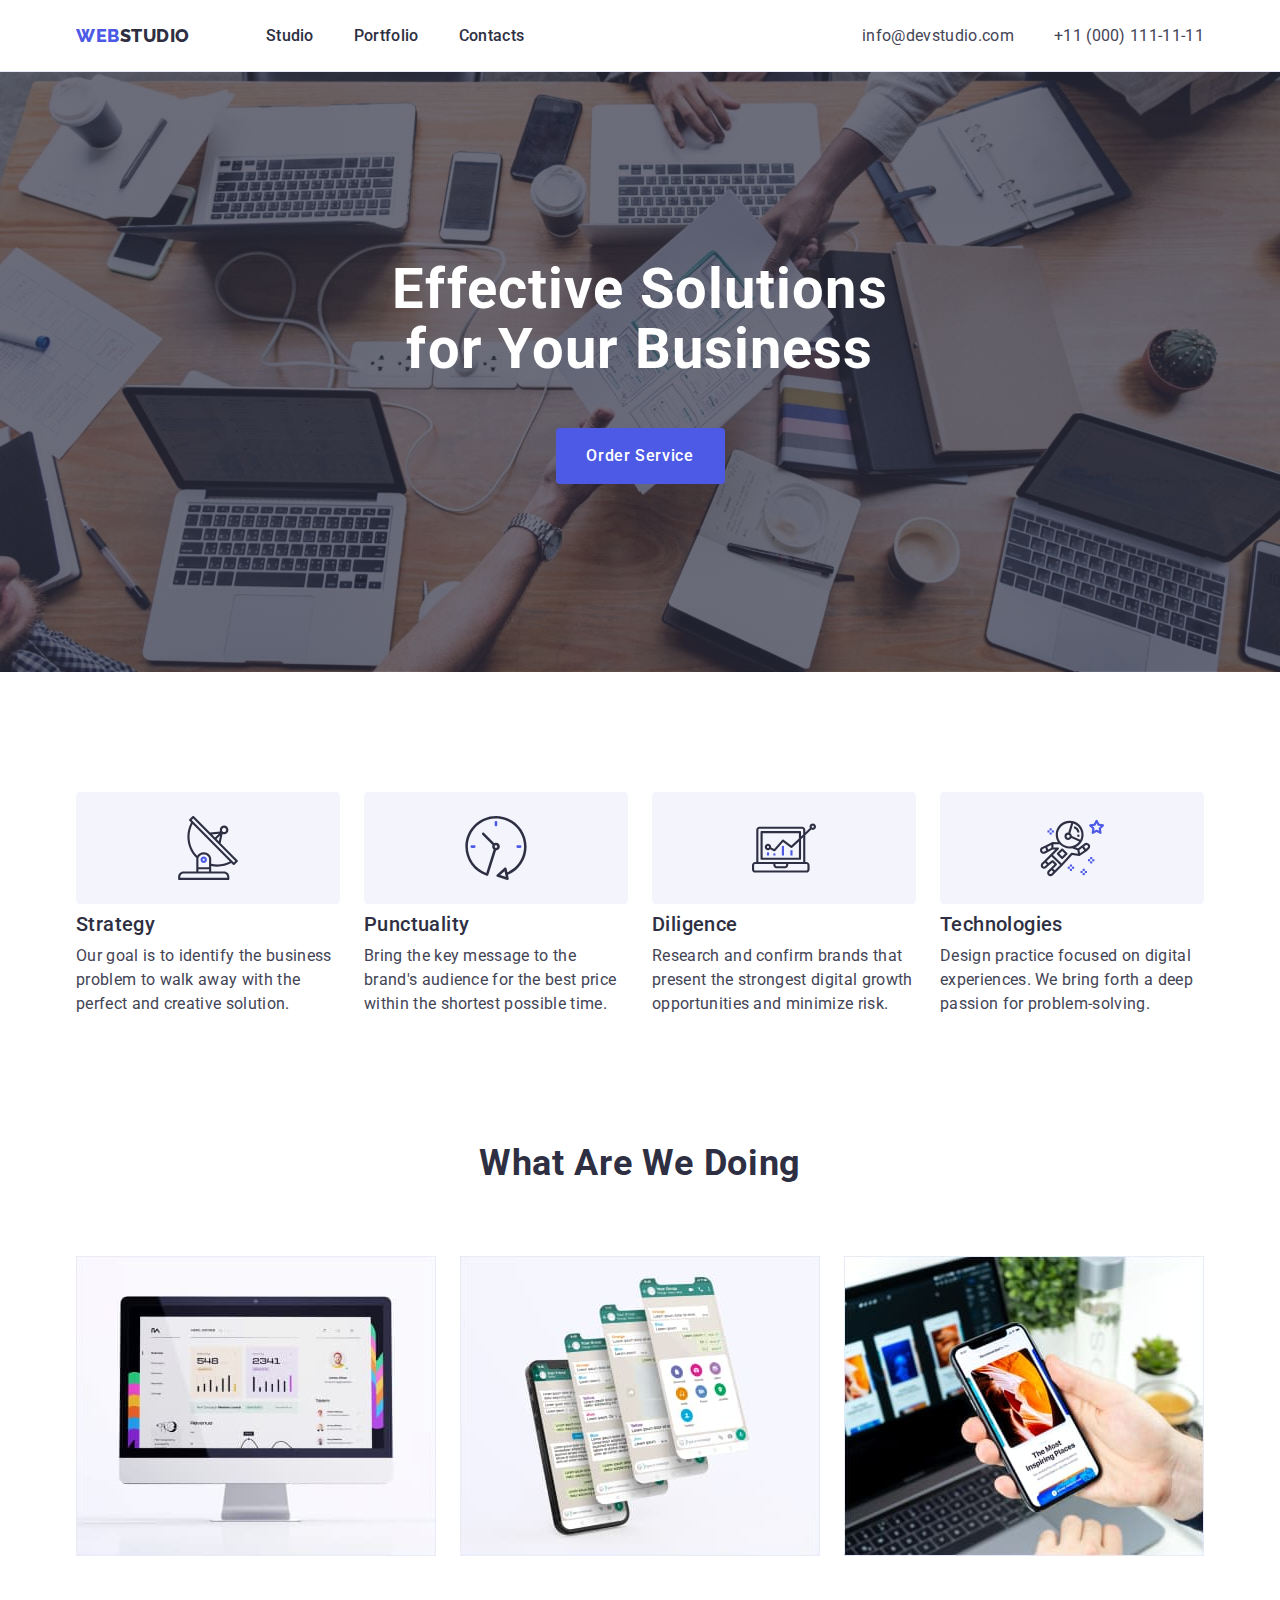
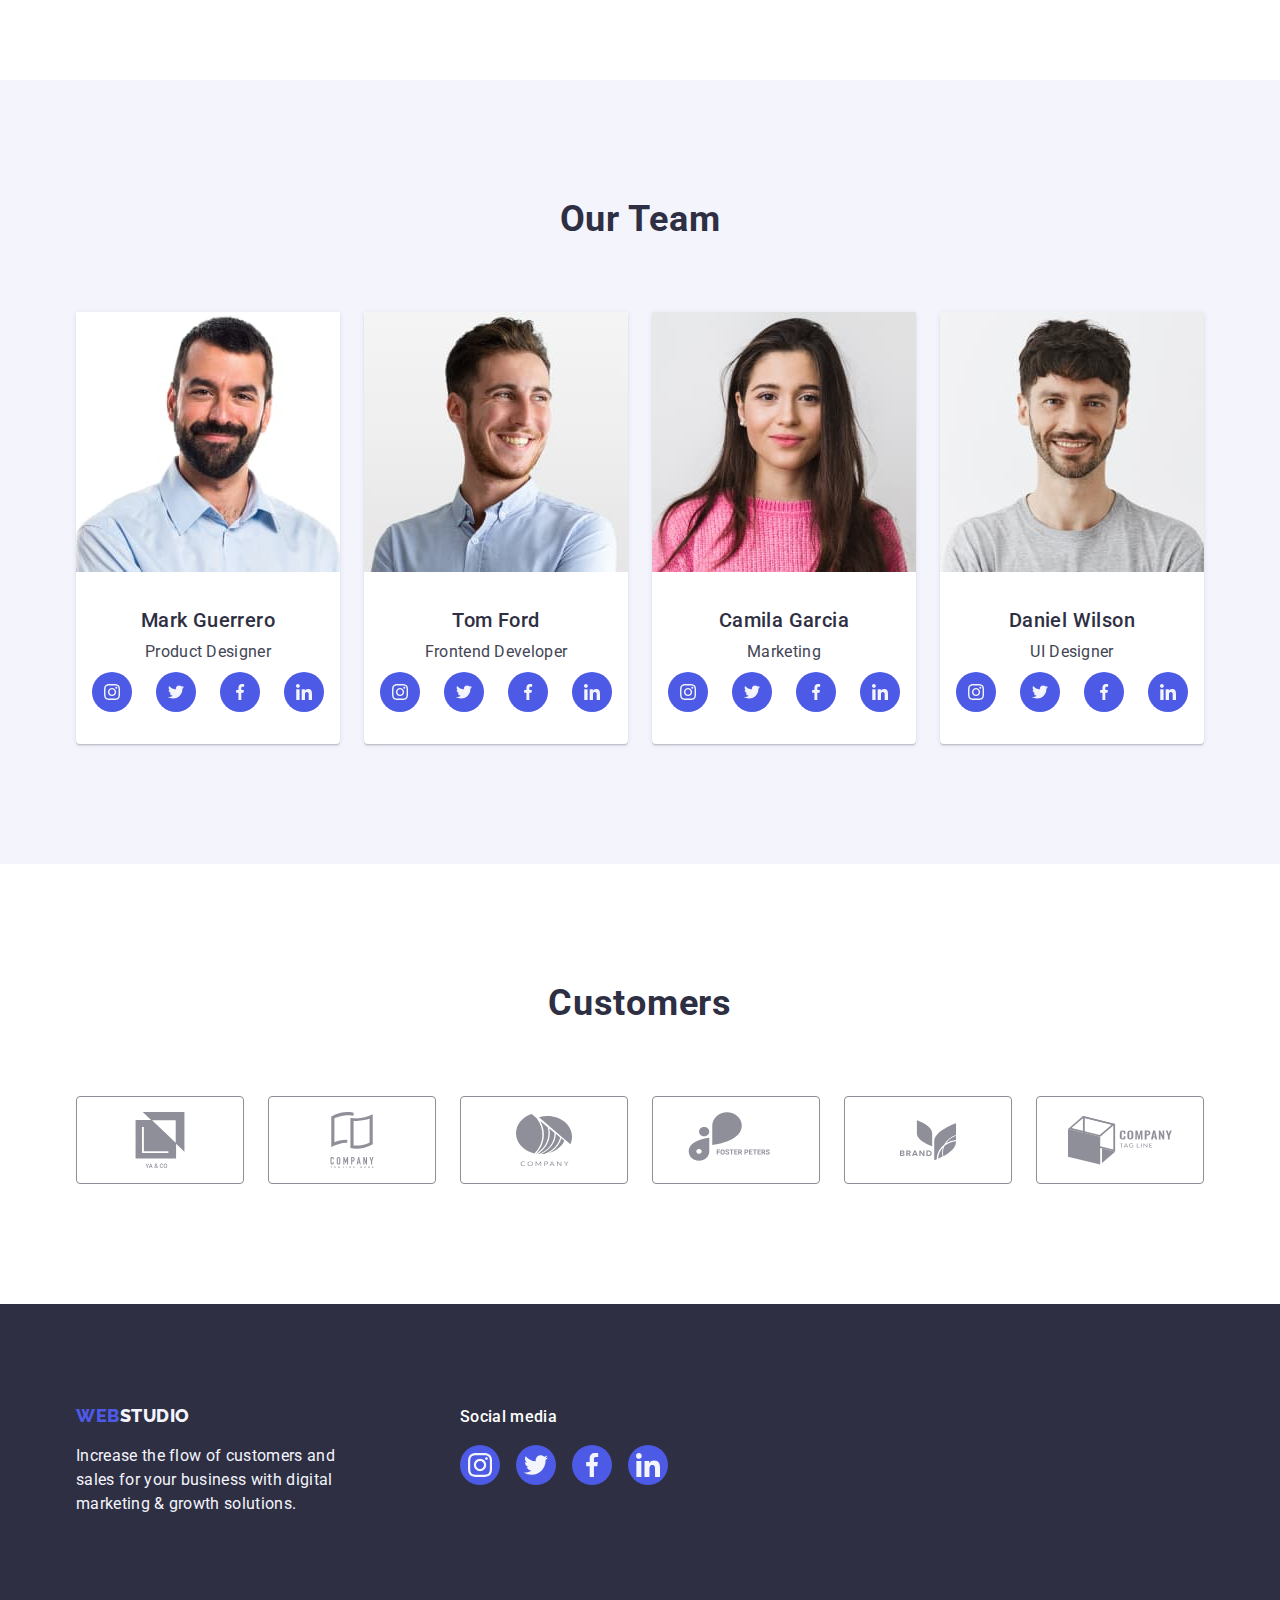
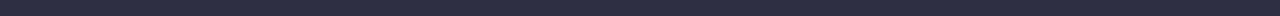
<file: index.html>
<!DOCTYPE html>
<html lang="en">
  <head>
    <meta charset="UTF-8" />
    <meta name="viewport" content="width=device-width, initial-scale=1.0" />
    <link
      rel="stylesheet"
      href="https://cdnjs.cloudflare.com/ajax/libs/modern-normalize/2.0.0/modern-normalize.min.css"
      integrity="sha512-4xo8blKMVCiXpTaLzQSLSw3KFOVPWhm/TRtuPVc4WG6kUgjH6J03IBuG7JZPkcWMxJ5huwaBpOpnwYElP/m6wg=="
      crossorigin="anonymous"
      referrerpolicy="no-referrer"
    />
    <link
      href="https://fonts.googleapis.com/css2?family=Raleway:wght@800&family=Roboto:wght@400;500;700;900&display=swap"
      rel="stylesheet"
    />
    <link rel="stylesheet" href="./css/style.css" />
    <link rel="preconnect" href="https://fonts.googleapis.com" />
    <link rel="preconnect" href="https://fonts.gstatic.com" crossorigin />

    <title>goit-markup-hw-03</title>
  </head>
  <body>
    <header class="header">
      <!--header-->
      <div class="header-container container">
        <nav class="nav">
          <a href="./index.html" class="logo link"
            >Web<span class="nav-logo-span">Studio</span></a
          >
          <ul class="list">
            <li class="nav-list-item link">
              <a class="nav-list-item-link link" href="./index.html">Studio</a>
            </li>
            <li class="nav-list-item link">
              <a class="nav-list-item-link link" href="./portfolio.html"
                >Portfolio</a
              >
            </li>
            <li class="nav-list-item link">
              <a class="nav-list-item-link link" href="">Contacts</a>
            </li>
          </ul>
        </nav>
        <address class="address">
          <ul class="list">
            <li class="address-list-item">
              <a class="address-link link" href="mailto:info@devstudio.com"
                >info@devstudio.com</a
              >
            </li>
            <li class="address-list-item">
              <a class="address-link link" href="tel:+110001111111"
                >+11 (000) 111-11-11</a
              >
            </li>
          </ul>
        </address>
      </div>
    </header>
    <main class="main">
      <!--section 1-->
      <section class="hero-section">
        <div class="container">
          <h1 class="hero-tittle">Effective Solutions for Your Business</h1>
          <button class="hero-button" type="button">Order Service</button>
        </div>
      </section>
      <!--section 2-->
      <section class="features-section">
        <div class="container">
          <h2 class="section-title">Features</h2>
          <ul class="features-section-list list">
            <li class="features-list-item">
              <div class="features-section-icon">
                <svg
                  class="features-icons-decor"
                  width="64"
                  height="64"
                  aria-label="icon satellite antenna"
                >
                  <use href="./images/icons.svg#icon-antenna"></use>
                </svg>
              </div>
              <h3 class="item-title">Strategy</h3>
              <p class="item-text">
                Our goal is to identify the business problem to walk away with
                the perfect and creative solution.
              </p>
            </li>
            <li class="features-list-item">
              <div class="features-section-icon">
                <svg
                  class="features-icons-decor"
                  width="64"
                  height="64"
                  aria-label="icon satellite antenna"
                >
                  <use href="./images/icons.svg#icon-clock"></use>
                </svg>
              </div>
              <h3 class="item-title">Punctuality</h3>
              <p class="item-text">
                Bring the key message to the brand's audience for the best price
                within the shortest possible time.
              </p>
            </li>
            <li class="features-list-item">
              <div class="features-section-icon">
                <svg
                  class="features-icons-decor"
                  width="64"
                  height="64"
                  aria-label="icon satellite antenna"
                >
                  <use href="./images/icons.svg#icon-diagram"></use>
                </svg>
              </div>
              <h3 class="item-title">Diligence</h3>
              <p class="item-text">
                Research and confirm brands that present the strongest digital
                growth opportunities and minimize risk.
              </p>
            </li>
            <li class="features-list-item">
              <div class="features-section-icon">
                <svg
                  class="features-icons-decor"
                  width="64"
                  height="64"
                  aria-label="icon satellite antenna"
                >
                  <use href="./images/icons.svg#icon-astronaut"></use>
                </svg>
              </div>
              <h3 class="item-title">Technologies</h3>
              <p class="item-text">
                Design practice focused on digital experiences. We bring forth a
                deep passion for problem-solving.
              </p>
            </li>
          </ul>
        </div>
      </section>

      <!--section 3-->
      <section class="services-section">
        <div class="container">
          <h2 class="section-title">What are we doing</h2>
          <ul class="list">
            <li class="service-list-item">
              <img
                src="./images/image1.jpg"
                alt="comuputer display"
                width="360"
              />
            </li>
            <li class="service-list-item">
              <img
                src="./images/image3.jpg"
                alt="computer and cellphone display"
                width="360"
              />
            </li>
            <li class="service-list-item">
              <img
                src="./images/image2.jpg"
                alt="cellphone display"
                width="360"
              />
            </li>
          </ul>
        </div>
      </section>

      <!--section 4-->
      <section class="team-section">
        <div class="container">
          <h2 class="section-title">Our Team</h2>
          <ul class="list">
            <li class="team-list-item">
              <img
                src="./images/Mark_Guerrero_pic.jpg"
                alt="Mark Guerrero pic"
                width="264"
              />
              <div class="team-name">
                <h3 class="item-title">Mark Guerrero</h3>
                <p class="item-text">Product Designer</p>
                <ul class="social-media">
                  <li class="social-media-list">
                    <a class="social-media-link-item" href="">
                      <svg
                        class="social-media-icondecor"
                        width="16"
                        height="16"
                        fill="#f4f4fd"
                        aria-label="icon instagram"
                      >
                        <use href="./images/icons.svg#icon-instagram"></use>
                      </svg>
                    </a>
                  </li>
                  <li class="social-media-list">
                    <a class="social-media-link-item" href="">
                      <svg
                        class="social-media-icondecor"
                        width="16"
                        height="16"
                        fill="#f4f4fd"
                        aria-label="icon twitter"
                      >
                        <use href="./images/icons.svg#icon-twitter"></use>
                      </svg>
                    </a>
                  </li>
                  <li class="social-media-list">
                    <a class="social-media-link-item" href="">
                      <svg
                        class="social-media-icondecor"
                        width="16"
                        height="16"
                        fill="#f4f4fd"
                        aria-label="icon facebook"
                      >
                        <use href="./images/icons.svg#icon-facebook"></use>
                      </svg>
                    </a>
                  </li>
                  <li class="social-media-list">
                    <a class="social-media-link-item" href="">
                      <svg
                        class="social-media-icondecor"
                        width="16"
                        height="16"
                        fill="#f4f4fd"
                        aria-label="icon linkedin"
                      >
                        <use href="./images/icons.svg#icon-linkedin"></use>
                      </svg>
                    </a>
                  </li>
                </ul>
              </div>
            </li>
            <li class="team-list-item">
              <img
                src="./images/Tom_Ford_pic.jpg"
                alt="Tom Ford pic"
                width="264"
              />
              <div class="team-name">
                <h3 class="item-title">Tom Ford</h3>
                <p class="item-text">Frontend Developer</p>
                <ul class="social-media">
                  <li class="social-media-list">
                    <a class="social-media-link-item" href="">
                      <svg
                        class="social-media-icondecor"
                        width="16"
                        height="16"
                        fill="#f4f4fd"
                        aria-label="icon instagram"
                      >
                        <use href="./images/icons.svg#icon-instagram"></use>
                      </svg>
                    </a>
                  </li>
                  <li class="social-media-list">
                    <a class="social-media-link-item" href="">
                      <svg
                        class="social-media-icondecor"
                        width="16"
                        height="16"
                        fill="#f4f4fd"
                        aria-label="icon twitter"
                      >
                        <use href="./images/icons.svg#icon-twitter"></use>
                      </svg>
                    </a>
                  </li>
                  <li class="social-media-list">
                    <a class="social-media-link-item" href="">
                      <svg
                        class="social-media-icondecor"
                        width="16"
                        height="16"
                        fill="#f4f4fd"
                        aria-label="icon facebook"
                      >
                        <use href="./images/icons.svg#icon-facebook"></use>
                      </svg>
                    </a>
                  </li>
                  <li class="social-media-list">
                    <a class="social-media-link-item" href="">
                      <svg
                        class="social-media-icondecor"
                        width="16"
                        height="16"
                        fill="#f4f4fd"
                        aria-label="icon linkedin"
                      >
                        <use href="./images/icons.svg#icon-linkedin"></use>
                      </svg>
                    </a>
                  </li>
                </ul>
              </div>
            </li>
            <li class="team-list-item">
              <img
                src="./images/Camila_Garcia_pic.jpg"
                alt="Camila Garcia pic"
                width="264"
              />
              <div class="team-name">
                <h3 class="item-title">Camila Garcia</h3>
                <p class="item-text">Marketing</p>
                <ul class="social-media">
                  <li class="social-media-list">
                    <a class="social-media-link-item" href="">
                      <svg
                        class="social-media-icondecor"
                        width="16"
                        height="16"
                        fill="#f4f4fd"
                        aria-label="icon instagram"
                      >
                        <use href="./images/icons.svg#icon-instagram"></use>
                      </svg>
                    </a>
                  </li>
                  <li class="social-media-list">
                    <a class="social-media-link-item" href="">
                      <svg
                        class="social-media-icondecor"
                        width="16"
                        height="16"
                        fill="#f4f4fd"
                        aria-label="icon twitter"
                      >
                        <use href="./images/icons.svg#icon-twitter"></use>
                      </svg>
                    </a>
                  </li>
                  <li class="social-media-list">
                    <a class="social-media-link-item" href="">
                      <svg
                        class="social-media-icondecor"
                        width="16"
                        height="16"
                        fill="#f4f4fd"
                        aria-label="icon facebook"
                      >
                        <use href="./images/icons.svg#icon-facebook"></use>
                      </svg>
                    </a>
                  </li>
                  <li class="social-media-list">
                    <a class="social-media-link-item" href="">
                      <svg
                        class="social-media-icondecor"
                        width="16"
                        height="16"
                        fill="#f4f4fd"
                        aria-label="icon linkedin"
                      >
                        <use href="./images/icons.svg#icon-linkedin"></use>
                      </svg>
                    </a>
                  </li>
                </ul>
              </div>
            </li>
            <li class="team-list-item">
              <img
                src="./images/Daniel_Wilson_pic.jpg"
                alt="Daniel Wilson pic"
                width="264"
              />
              <div class="team-name">
                <h3 class="item-title">Daniel Wilson</h3>
                <p class="item-text">UI Designer</p>
                <ul class="social-media">
                  <li class="social-media-list">
                    <a class="social-media-link-item" href="">
                      <svg
                        class="social-media-icondecor"
                        width="16"
                        height="16"
                        fill="#f4f4fd"
                        aria-label="icon instagram"
                      >
                        <use href="./images/icons.svg#icon-instagram"></use>
                      </svg>
                    </a>
                  </li>
                  <li class="social-media-list">
                    <a class="social-media-link-item" href="">
                      <svg
                        class="social-media-icondecor"
                        width="16"
                        height="16"
                        fill="#f4f4fd"
                        aria-label="icon twitter"
                      >
                        <use href="./images/icons.svg#icon-twitter"></use>
                      </svg>
                    </a>
                  </li>
                  <li class="social-media-list">
                    <a class="social-media-link-item" href="">
                      <svg
                        class="social-media-icondecor"
                        width="16"
                        height="16"
                        fill="#f4f4fd"
                        aria-label="icon facebook"
                      >
                        <use href="./images/icons.svg#icon-facebook"></use>
                      </svg>
                    </a>
                  </li>
                  <li class="social-media-list">
                    <a class="social-media-link-item" href="">
                      <svg
                        class="social-media-icondecor"
                        width="16"
                        height="16"
                        fill="#f4f4fd"
                        aria-label="icon linkedin"
                      >
                        <use href="./images/icons.svg#icon-linkedin"></use>
                      </svg>
                    </a>
                  </li>
                </ul>
              </div>
            </li>
          </ul>
        </div>
      </section>

      <!--section 5-->
      <section class="customer-section">
        <div class="container">
          <h2 class="section-title">Customers</h2>
          <ul class="customer-icon">
            <li class="customer-icon-list">
              <a class="customer-icon-list-item" href="">
                <svg
                  class="customer-icon-client"
                  width="104"
                  height="56"
                  fill="currentColor"
                  aria-label="icon client1"
                >
                  <use href="./images/icons.svg#icon-client1"></use>
                </svg>
              </a>
            </li>
            <li class="customer-icon-list">
              <a class="customer-icon-list-item" href="">
                <svg
                  class="customer-icon-client"
                  width="104"
                  height="56"
                  fill="currentColor"
                  aria-label="icon client2"
                >
                  <use href="./images/icons.svg#icon-client2"></use>
                </svg>
              </a>
            </li>
            <li class="customer-icon-list">
              <a class="customer-icon-list-item" href="">
                <svg
                  class="customer-icon-client"
                  width="104"
                  height="56"
                  fill="currentColor"
                  aria-label="icon client3"
                >
                  <use href="./images/icons.svg#icon-client3"></use>
                </svg>
              </a>
            </li>
            <li class="customer-icon-list">
              <a class="customer-icon-list-item" href="">
                <svg
                  class="customer-icon-client"
                  width="104"
                  height="56"
                  fill="currentColor"
                  aria-label="icon client4"
                >
                  <use href="./images/icons.svg#icon-client4"></use>
                </svg>
              </a>
            </li>
            <li class="customer-icon-list">
              <a class="customer-icon-list-item" href="">
                <svg
                  class="customer-icon-client"
                  width="104"
                  height="56"
                  fill="currentColor"
                  aria-label="icon client5"
                >
                  <use href="./images/icons.svg#icon-client5"></use>
                </svg>
              </a>
            </li>
            <li class="customer-icon-list">
              <a class="customer-icon-list-item" href="">
                <svg
                  class="customer-icon-client"
                  width="104"
                  height="56"
                  fill="currentColor"
                  aria-label="icon client6"
                >
                  <use href="./images/icons.svg#icon-client6"></use>
                </svg>
              </a>
            </li>
          </ul>
        </div>
      </section>
    </main>
    <!--footer section-->
    <footer class="footer">
      <div class="container">
        <div class="footer-container-logo">
          <a href="./index.html" class="logo link"
            >Web<span class="footer-logo-span">Studio</span></a
          >
          <p class="footer-p">
            Increase the flow of customers and sales for your business with
            digital marketing & growth solutions.
          </p>
        </div>
        <div class="footer-social-media">
          <p class="footer-social-media-title">Social media</p>
          <ul class="social-media">
            <li class="social-media-list">
              <a class="social-media-link-item" href="">
                <svg
                  class="social-media-icondecor"
                  width="24"
                  height="24"
                  fill="#f4f4fd"
                  aria-label="icon instagram"
                >
                  <use href="./images/icons.svg#icon-instagram"></use>
                </svg>
              </a>
            </li>
            <li class="social-media-list">
              <a class="social-media-link-item" href="">
                <svg
                  class="social-media-icondecor"
                  width="24"
                  height="24"
                  fill="#f4f4fd"
                  aria-label="icon twitter"
                >
                  <use href="./images/icons.svg#icon-twitter"></use>
                </svg>
              </a>
            </li>
            <li class="social-media-list">
              <a class="social-media-link-item" href="">
                <svg
                  class="social-media-icondecor"
                  width="24"
                  height="24"
                  fill="#f4f4fd"
                  aria-label="icon facebook"
                >
                  <use href="./images/icons.svg#icon-facebook"></use>
                </svg>
              </a>
            </li>
            <li class="social-media-list">
              <a class="social-media-link-item" href="">
                <svg
                  class="social-media-icondecor"
                  width="24"
                  height="24"
                  fill="#f4f4fd"
                  aria-label="icon linkedin"
                >
                  <use href="./images/icons.svg#icon-linkedin"></use>
                </svg>
              </a>
            </li>
          </ul>
        </div>
      </div>
    </footer>
  </body>
</html>
</file>
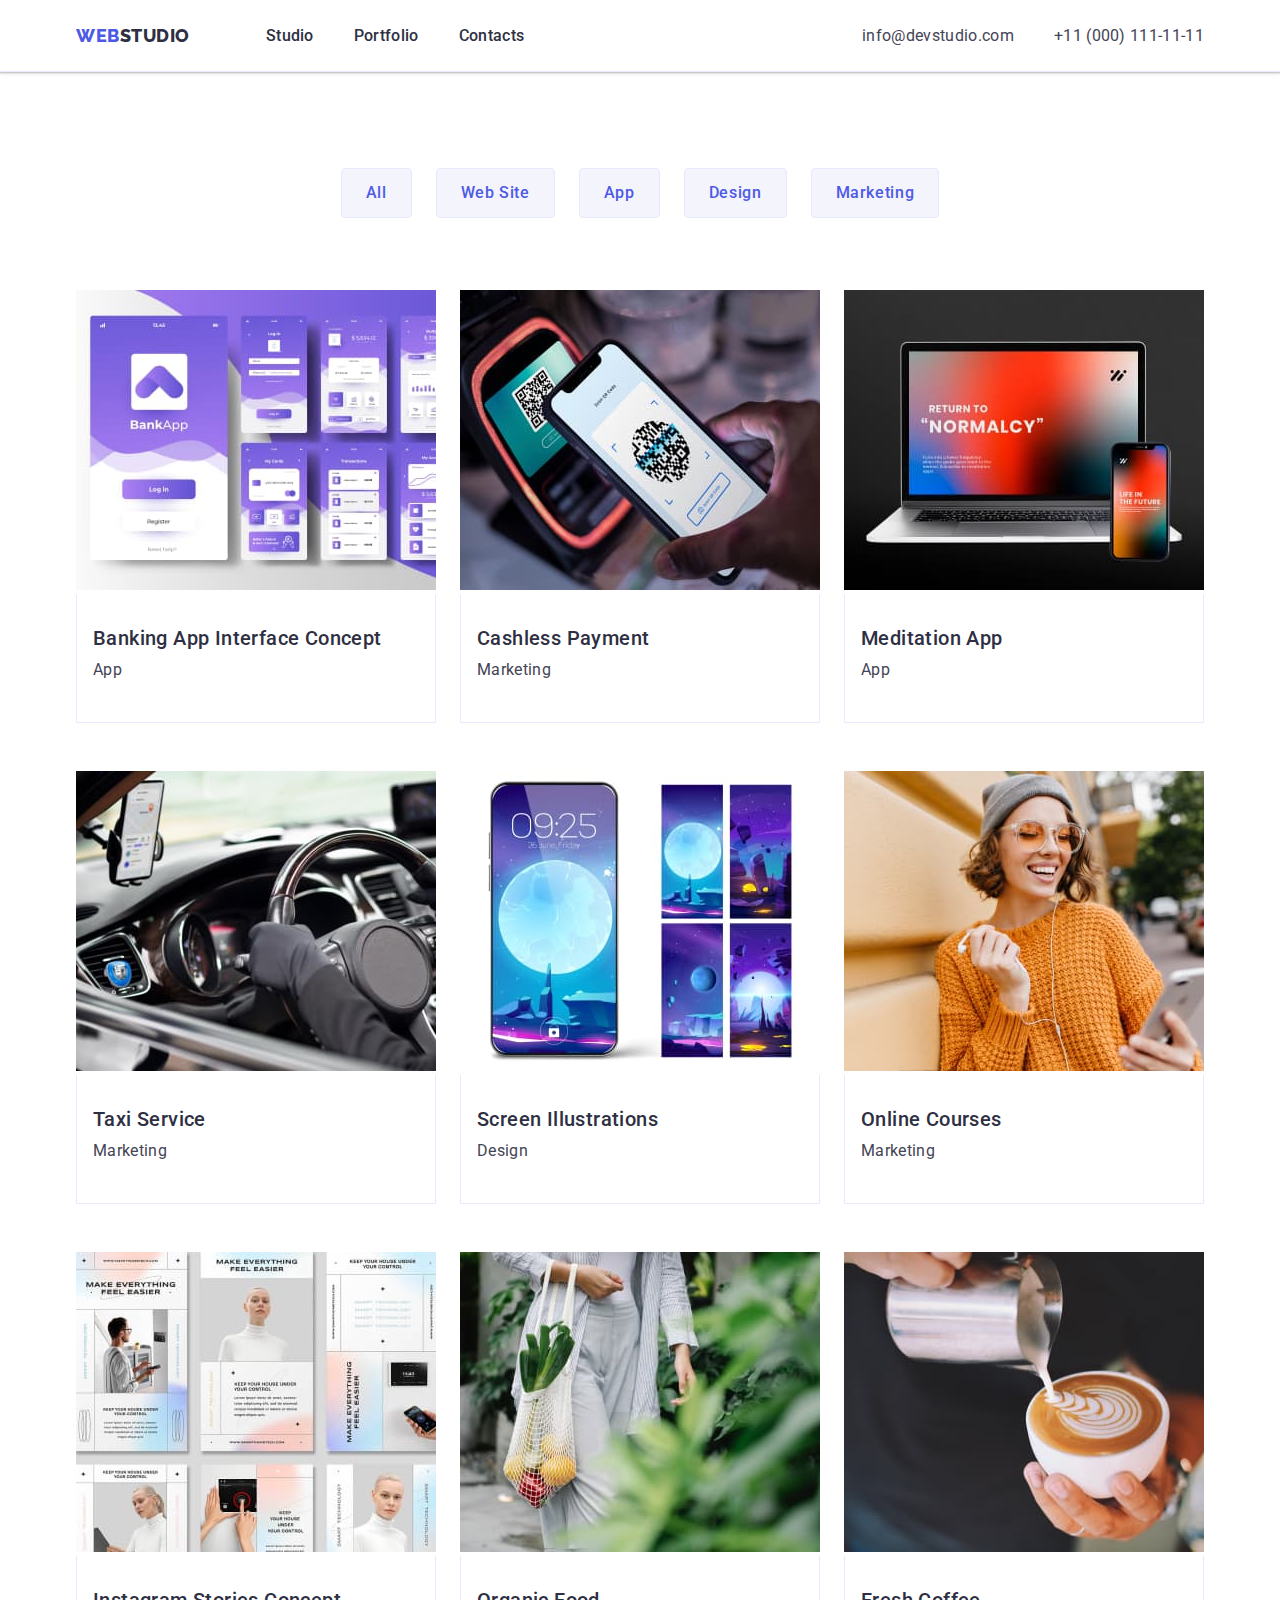
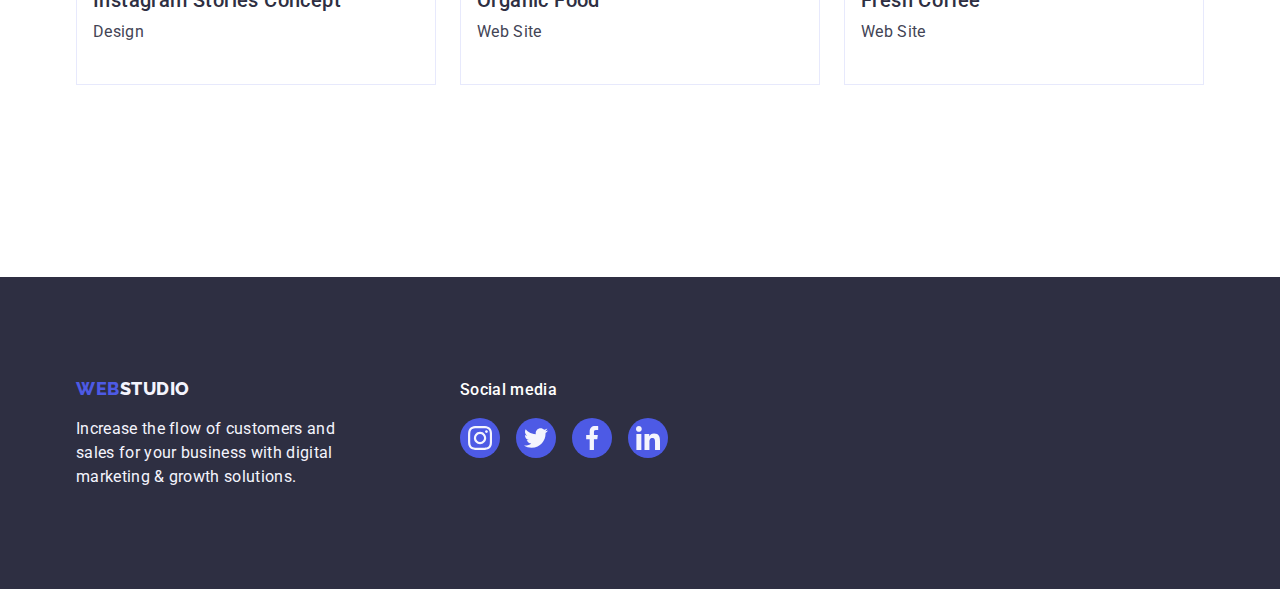
<file: portfolio.html>
<!DOCTYPE html>
<html lang="en">
  <head>
    <meta charset="UTF-8" />
    <meta name="viewport" content="width=device-width, initial-scale=1.0" />
    <link
      rel="stylesheet"
      href="https://cdnjs.cloudflare.com/ajax/libs/modern-normalize/2.0.0/modern-normalize.min.css"
      integrity="sha512-4xo8blKMVCiXpTaLzQSLSw3KFOVPWhm/TRtuPVc4WG6kUgjH6J03IBuG7JZPkcWMxJ5huwaBpOpnwYElP/m6wg=="
      crossorigin="anonymous"
      referrerpolicy="no-referrer"
    />
    <link
      href="https://fonts.googleapis.com/css2?family=Raleway:wght@800&family=Roboto:wght@400;500;700;900&display=swap"
      rel="stylesheet"
    />
    <link rel="stylesheet" href="./css/style.css" />
    <title>goit-markup-hw-03</title>
    <link rel="preconnect" href="https://fonts.googleapis.com" />
    <link rel="preconnect" href="https://fonts.gstatic.com" crossorigin />
  </head>
  <body>
    <header class="header">
      <!--header-->
      <div class="header-container container">
        <nav class="nav">
          <a href="./index.html" class="logo link"
            >Web<span class="nav-logo-span">Studio</span></a
          >
          <ul class="list">
            <li class="nav-list-item link">
              <a class="nav-list-item-link link" href="./index.html">Studio</a>
            </li>
            <li class="nav-list-item link">
              <a class="nav-list-item-link link" href="./portfolio.html"
                >Portfolio</a
              >
            </li>
            <li class="nav-list-item link">
              <a class="nav-list-item-link link" href="">Contacts</a>
            </li>
          </ul>
        </nav>
        <address class="address">
          <ul class="list">
            <li class="address-list-item">
              <a class="address-link link" href="mailto:info@devstudio.com"
                >info@devstudio.com</a
              >
            </li>
            <li class="address-list-item">
              <a class="address-link link" href="tel:+110001111111"
                >+11 (000) 111-11-11</a
              >
            </li>
          </ul>
        </address>
      </div>
    </header>

    <main class="portfolio-main">
      <section class="main-section">
        <div class="container">
          <h1>Portfolio</h1>
          <ul class="button-menu list">
            <li>
              <button class="button" type="button">All</button>
            </li>
            <li>
              <button class="button" type="button">Web Site</button>
            </li>
            <li>
              <button class="button" type="button">App</button>
            </li>
            <li>
              <button class="button" type="button">Design</button>
            </li>
            <li>
              <button class="button" type="button">Marketing</button>
            </li>
          </ul>
          <ul class="list project-card-list">
            <li class="project-card">
              <a class="link project-card-item" href="">
                <img
                  src="./images/Banking_app_img.jpg"
                  alt="Banking App"
                  width="360"
                />
                <div class="application-category">
                  <h2 class="item-title">Banking App Interface Concept</h2>
                  <p class="item-text">App</p>
                </div>
              </a>
            </li>
            <li class="project-card">
              <a class="link project-card-item" href="">
                <img
                  src="./images/Cashless_payment_img.jpg"
                  alt="Cashless Payment"
                  width="360"
                />
                <div class="application-category">
                  <h2 class="item-title">Cashless Payment</h2>
                  <p class="item-text">Marketing</p>
                </div>
              </a>
            </li>
            <li class="project-card">
              <a class="link project-card-item" href="">
                <img
                  src="./images/Meditation_app_img.jpg"
                  alt="Meditation App"
                  width="360"
                />
                <div class="application-category">
                  <h2 class="item-title">Meditation App</h2>
                  <p class="item-text">App</p>
                </div>
              </a>
            </li>
            <li class="project-card">
              <a class="link project-card-item" href="">
                <img
                  src="./images/Taxi_Service_img.jpg"
                  alt="Taxi Service"
                  width="360"
                />
                <div class="application-category">
                  <h2 class="item-title">Taxi Service</h2>
                  <p class="item-text">Marketing</p>
                </div>
              </a>
            </li>
            <li class="project-card">
              <a class="link project-card-item" href="">
                <img
                  src="./images/Screen_Illustrations_img.jpg"
                  alt="Screen Illustrations"
                  width="360"
                />
                <div class="application-category">
                  <h2 class="item-title">Screen Illustrations</h2>
                  <p class="item-text">Design</p>
                </div>
              </a>
            </li>
            <li class="project-card">
              <a class="link project-card-item" href="">
                <img
                  src="./images/Online_Cources_img.jpg"
                  alt="Online Cources"
                  width="360"
                />
                <div class="application-category">
                  <h2 class="item-title">Online Courses</h2>
                  <p class="item-text">Marketing</p>
                </div>
              </a>
            </li>
            <li class="project-card">
              <a class="link project-card-item" href="">
                <img
                  src="./images/Instagram_Stories_Concept_img.jpg"
                  alt="Instagram Stories Concept"
                  width="360"
                />
                <div class="application-category">
                  <h2 class="item-title">Instagram Stories Concept</h2>
                  <p class="item-text">Design</p>
                </div>
              </a>
            </li>
            <li class="project-card">
              <a class="link project-card-item" href="">
                <img
                  src="./images/Organic_Food_img.jpg"
                  alt="Organic Food"
                  width="360"
                />
                <div class="application-category">
                  <h2 class="item-title">Organic Food</h2>
                  <p class="item-text">Web Site</p>
                </div>
              </a>
            </li>
            <li class="project-card">
              <a class="link project-card-item" href="">
                <img
                  src="./images/Fresh_Coffee_img.jpg"
                  alt="Fresh Coffee"
                  width="360"
                />
                <div class="application-category">
                  <h2 class="item-title">Fresh Coffee</h2>
                  <p class="item-text">Web Site</p>
                </div>
              </a>
            </li>
          </ul>
        </div>
      </section>
    </main>
    <!--footer section-->
    <footer class="footer">
      <div class="container">
        <div class="footer-container-logo">
          <a href="./index.html" class="logo link"
            >Web<span class="footer-logo-span">Studio</span></a
          >
          <p class="footer-p">
            Increase the flow of customers and sales for your business with
            digital marketing & growth solutions.
          </p>
        </div>
        <div class="footer-social-media">
          <p class="footer-social-media-title">Social media</p>
          <ul class="social-media">
            <li class="social-media-list">
              <a class="social-media-link-item" href="">
                <svg
                  class="social-media-icondecor"
                  width="24"
                  height="24"
                  fill="#f4f4fd"
                  aria-label="icon instagram"
                >
                  <use href="./images/icons.svg#icon-instagram"></use>
                </svg>
              </a>
            </li>
            <li class="social-media-list">
              <a class="social-media-link-item" href="">
                <svg
                  class="social-media-icondecor"
                  width="24"
                  height="24"
                  fill="#f4f4fd"
                  aria-label="icon twitter"
                >
                  <use href="./images/icons.svg#icon-twitter"></use>
                </svg>
              </a>
            </li>
            <li class="social-media-list">
              <a class="social-media-link-item" href="">
                <svg
                  class="social-media-icondecor"
                  width="24"
                  height="24"
                  fill="#f4f4fd"
                  aria-label="icon facebook"
                >
                  <use href="./images/icons.svg#icon-facebook"></use>
                </svg>
              </a>
            </li>
            <li class="social-media-list">
              <a class="social-media-link-item" href="">
                <svg
                  class="social-media-icondecor"
                  width="24"
                  height="24"
                  fill="#f4f4fd"
                  aria-label="icon linkedin"
                >
                  <use href="./images/icons.svg#icon-linkedin"></use>
                </svg>
              </a>
            </li>
          </ul>
        </div>
      </div>
    </footer>
  </body>
</html>
</file>
<file: css/style.css>
* {
  padding: 0;
  margin: 0;
  box-sizing: border-box;
}

h1,
h2,
h3,
h4,
h5,
h6,
p,
ul,
li {
  margin: 0;
  padding: 0;
}

body {
  font-family: "Roboto", sans-serif;
  color: var(--slate);
  background-color: var(--white);
}

:root {
  --iris: #4d5ae5;
  --ocean: #404bbf;
  --navyblue: #2e2f42;
  --green: #31d0aa;
  --slate: #434455;
  --lightslate: #8e8f99;
  --cornerflower: #e7e9fc;
  --cloud: #f4f4fd;
  --navybluemodal: #2e2f42;
  --white: #ffffff;
  --dairy: #fcfcfc;
}

/* HEADER SECTION */
.header {
  background-color: var(--white);
  display: flex;
  height: 72px;
  justify-content: center;
  align-items: center;
  border-bottom: 1px solid var(--cornerflower);
  box-shadow: 0px 2px 1px rgba(46, 47, 66, 0.08),
    0px 1px 1px rgba(46, 47, 66, 0.16), 0px 1px 6px rgba(46, 47, 66, 0.08);
}

.header-container {
  display: flex;
  justify-content: space-between;
}

.container {
  display: flex;
  width: 1158px;
  margin: 0 auto;
  padding: 0 15px;
}

.nav {
  display: flex;
  align-items: center;
}

.logo {
  font-family: "Raleway", sans-serif;
  font-weight: 800;
  font-size: 18px;
  line-height: 1.17;
  letter-spacing: 0.03em;
  text-transform: uppercase;
  color: var(--iris);
  display: inline-flex;
  height: 24px;
  align-items: center;
  margin-right: 76px;
}

.nav-logo-span {
  color: var(--navybluemodal);
  font-family: "Raleway", sans-serif;
  font-size: 18px;
  font-style: normal;
  font-weight: 800;
  line-height: 1.17;
}

.nav .list {
  display: flex;
}

.nav-list-item {
  padding: 24px 0;
  margin-right: 40px;
}
.nav-list-item:last-child {
  margin-right: 0;
}

.link {
  text-decoration: none;
}

.list {
  list-style: none;
  display: flex;
}

.nav-list-item {
  list-style: none;
}

.nav-list-item-link {
  font-family: Roboto;
  font-size: 16px;
  font-style: normal;
  font-weight: 500;
  letter-spacing: 0.32px;
  color: var(--navyblue);
  line-height: 1.5;
  letter-spacing: 0.02em;
  padding: 24px 0;
}

.nav-list-item-link:hover,
.nav-list-item-link:focus {
  color: var(--ocean);
}
.address {
  font-style: normal;
}

.address {
  display: flex;
  align-items: center;
}

.address-link {
  padding-top: 24px;
  padding-bottom: 24px;
  line-height: 1.5;
  letter-spacing: 0.02em;
  color: var(--slate);
}

.address-list-item {
  margin-right: 40px;
}
.address-list-item:last-child {
  margin-right: 0;
}

.address-link:hover,
.address-link:focus {
  color: var(--ocean);
}

.main {
  background-color: var(--white);
}
/* Section 1 */
.hero-section {
  background-color: var(--navyblue);
  padding: 188px 0;
  max-width: 1440px;
  margin: 0 auto;
  background-image: linear-gradient(
      rgba(46, 47, 66, 0.7),
      rgba(46, 47, 66, 0.7)
    ),
    url(../images/people-office.jpg);
  background-repeat: no-repeat;
  background-position: center;
  background-size: cover;
}
.hero-section .container {
  display: flex;
  flex-direction: column;
  align-items: center;
}

.hero-tittle {
  font-family: Roboto;
  font-size: 56px;
  font-style: normal;
  font-weight: 700;
  line-height: 1.07;
  letter-spacing: 1.12px;
  color: var(--white);
  text-align: center;
  max-width: 496px;
}
.hero-button {
  background-color: var(--iris);
  color: var(--white);
  font-family: "Roboto", sans-serif;
  font-size: 16px;
  font-style: normal;
  font-weight: 500;
  line-height: 24px; /* 150% */
  letter-spacing: 0.64px;
  width: 169px;
  height: 56px;
  border: none;
  border-radius: 4px;
  cursor: pointer;
  margin-top: 48px;
}
.hero-button:hover,
.hero-button:focus {
  background-color: var(--ocean);
  cursor: pointer;
}

/* Section 2 */
.features-section {
  background-color: var(--white);
  padding: 120px 0;
}

.features-section .section-title {
  position: absolute;
  width: 1px;
  height: 1px;
  margin: -1px;
  border: 0;
  padding: 0;
  white-space: nowrap;
  clip-path: inset(100%);
  clip: rect(0 0 0 0);
  overflow: hidden;
}

.section-title {
  font-size: 36px;
  line-height: 1.11;
  text-transform: capitalize;
  letter-spacing: 0.02em;
  color: var(--navybluemodal);
  text-align: center;
  margin-bottom: 72px;
}

.features-list-item {
  width: calc((100% - 72px) / 4);
  margin-right: 24px;
}
.features-list-item:last-child {
  margin-right: 0;
}

.features-list-item .item-title {
  margin-bottom: 8px;
}

.features-section-icon {
  display: flex;
  align-items: center;
  justify-content: center;
  height: 112px;
  background-color: var(--cloud);
  border-radius: 4px;
  margin-bottom: 8px;
}

.item-title {
  font-family: Roboto;
  font-size: 20px;
  font-style: normal;
  font-weight: 500;
  line-height: 24px; /* 120% */
  letter-spacing: 0.4px;
  color: var(--navyblue);
}
.item-text {
  font-family: Roboto;
  font-size: 16px;
  font-style: normal;
  font-weight: 400;
  line-height: 24px; /* 150% */
  letter-spacing: 0.32px;
  color: var(--slate);
  margin-bottom: 8px;
}

/* Section 3 */
.services-section {
  background-color: var(--white);
  padding-bottom: 120px;
}

.services-section .container {
  display: flex;
  flex-direction: column;
  align-items: center;
}

.service-list-item {
  width: calc((100% - 48px) / 3);
  margin-right: 24px;
}
.service-list-item:last-child {
  margin-right: 0;
}

/* Section 4 */
.team-section {
  background-color: var(--cloud);
  padding: 120px 0;
}

.team-section .container {
  display: flex;
  flex-direction: column;
  align-items: center;
}

.team-list-item {
  list-style: none;
  background-color: var(--white);
  border-radius: 0 0 4px 4px;
  margin-right: 24px;
  width: calc((100% - 72px) / 4);
  box-shadow: 0px 1px 6px rgba(46, 47, 66, 0.08),
    0px 1px 1px rgba(46, 47, 66, 0.16), 0px 2px 1px rgba(46, 47, 66, 0.08);
}

.team-list-item:last-child {
  margin-right: 0;
}

.team-name {
  padding: 32px 0;
}

.team-section .item-title {
  text-align: center;
  margin-bottom: 8px;
}

.team-section .item-text {
  text-align: center;
}

.social-media {
  display: flex;
  justify-content: center;
  gap: 24px;
}

.social-media-list {
  list-style: none;
  width: 40px;
  height: 40px;
}
.social-media-link-item {
  width: 100%;
  height: 100%;
  background-color: var(--iris);
  border-radius: 50%;
  display: flex;
  align-items: center;
  justify-content: center;
}

.social-media-link-item:hover,
.social-media-link-item:focus {
  background-color: var(--ocean);
}

/* Section 5 */
.customer-section {
  padding: 120px 0;
}
.customer-section .container {
  display: flex;
  flex-direction: column;
  align-items: center;
}
.customer-icon {
  display: flex;
  gap: 24px;
}
.customer-icon-list {
  width: calc((100% - 120px) / 6);
  height: 88px;
}
.customer-icon-list {
  list-style: none;
  min-width: 168px;
  height: 88px;
}
.customer-icon-list-item {
  width: 100%;
  height: 100%;
  border: 1px solid var(--lightslate);
  border-radius: 4px;
  display: flex;
  align-items: center;
  justify-content: center;
  color: var(--lightslate);
}

.customer-icon-list-item:hover,
.customer-icon-list-item:focus {
  color: var(--ocean);
  border-color: var(--ocean);
}

/* footer Section */
.footer {
  background-color: var(--navyblue);
  padding: 100px 0;
}

.footer .container {
  display: flex;
  flex-wrap: wrap;
  align-items: baseline;
}

.footer-container-logo {
  margin-right: 120px;
}

.footer-logo-span-web {
  font-family: "Raleway", sans-serif;
  font-size: 18px;
  font-style: normal;
  font-weight: 800;
  line-height: 1.17;
  letter-spacing: 0.54px;
  text-transform: uppercase;
  color: var(--iris);
}

.logo {
  font-family: "Raleway", sans-serif;
  font-weight: 800;
  font-size: 18px;
  line-height: 1.17;
  letter-spacing: 0.03em;
  text-transform: uppercase;
  color: var(--iris);
}

.footer .logo {
  margin-bottom: 16px;
  flex-basis: 100%;
}

.footer-logo-span {
  color: var(--cloud);
}
.footer-p {
  font-family: Roboto;
  font-size: 16px;
  font-style: normal;
  font-weight: 400;
  line-height: 24px; /* 150% */
  letter-spacing: 0.32px;
  color: var(--cloud);
  max-width: 264px;
}

.footer-social-media-title {
  font-weight: 500;
  line-height: 1.5;
  letter-spacing: 0.02em;
  color: var(--white);
  margin-bottom: 16px;
}

.footer-social-media .social-media {
  gap: 16px;
}
.footer-social-media .social-media-link-item:hover,
.footer-social-media .social-media-link-item:focus {
  background-color: var(--green);
}

/* Portfolio */

.portfolio-main .container {
  flex-wrap: wrap;
}

.main-section {
  padding: 96px 0 120px 0;
}

.portfolio-main h1 {
  position: absolute;
  width: 1px;
  height: 1px;
  margin: -1px;
  border: 0;
  padding: 0;
  white-space: nowrap;
  clip-path: inset(100%);
  clip: rect(0 0 0 0);
  overflow: hidden;
}
.portfolio-main .list {
  justify-content: center;
  margin-bottom: 72px;
}

.button-menu {
  display: flex;
  width: 1158px;
  gap: 24px;
}

.button {
  color: var(--iris);
  background-color: var(--cloud);
  font-family: "Roboto", sans-serif;
  font-size: 16px;
  font-style: normal;
  font-weight: 500;
  line-height: 1.5;
  letter-spacing: 0.04em;
  padding: 12px 24px;
  border: 1px solid var(--cornerflower);
  border-radius: 4px;
}

.button:hover,
.button:focus {
  background-color: var(--ocean);
  color: var(--white);
  cursor: pointer;
  border: 1px solid transparent;
  box-shadow: 0px 3px 1px rgba(0, 0, 0, 0.1), 0px 2px 1px rgba(0, 0, 0, 0.08),
    0px 2px 2px rgba(0, 0, 0, 0.12);
}

.project-card-list {
  display: flex;
  flex-wrap: wrap;
  row-gap: 48px;
  column-gap: 24px;
}

.project-card .link {
  display: block;
}

.application-category {
  padding: 32px 16px;
  border: 1px solid var(--cornerflower);
  border-top: none;
}

.application-category .item-title {
  margin-bottom: 8px;
}

.project-card:nth-last-child(-n + 3) {
  margin-bottom: 0;
}

.project-card-item:hover,
.project-card-item:focus {
  box-shadow: 0px 1px 6px rgba(46, 47, 66, 0.08),
    0px 1px 1px rgba(46, 47, 66, 0.16), 0px 2px 1px rgba(46, 47, 66, 0.08);
}
</file>
